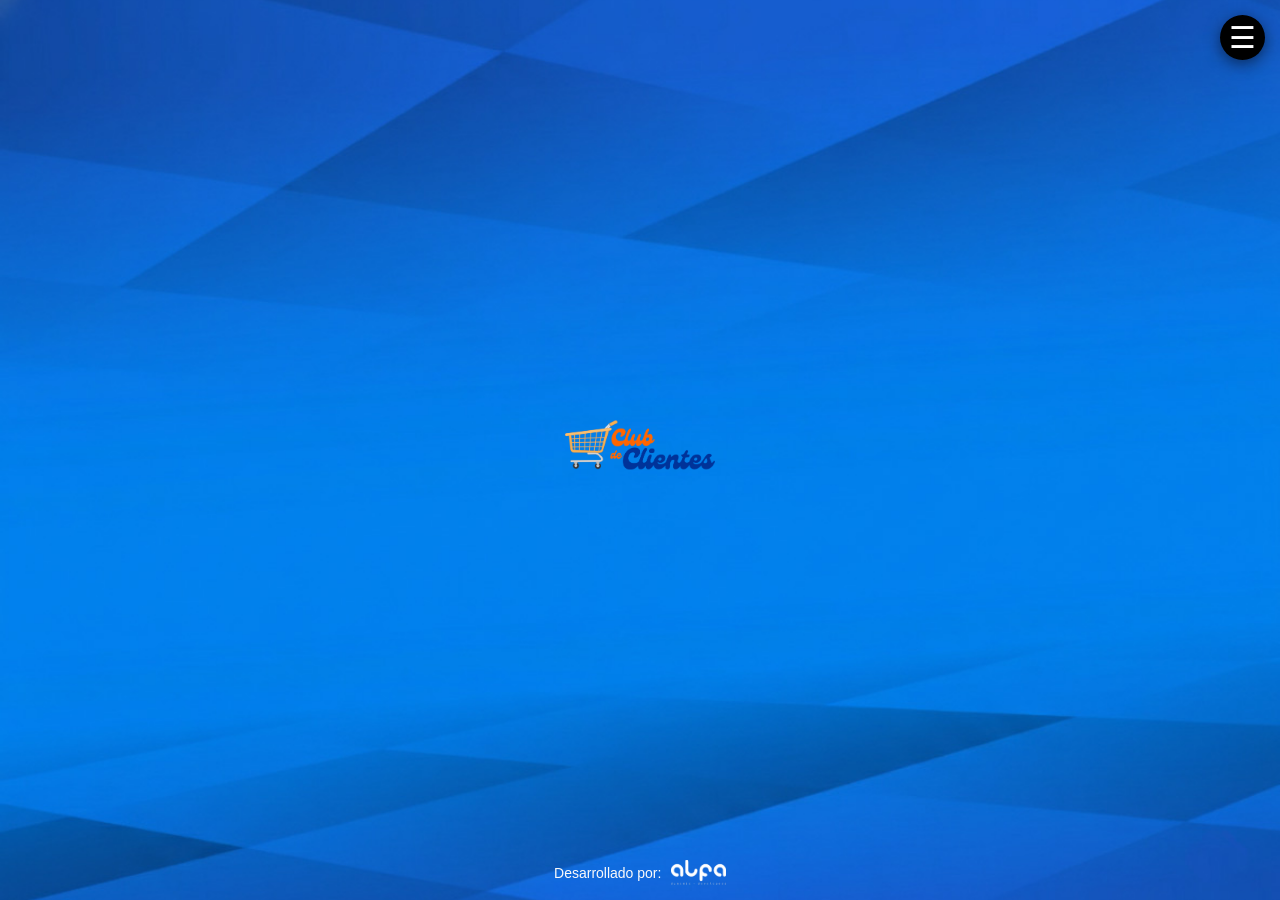
<file: index.html>
<!DOCTYPE html>
<html lang="es">
<head>
  <meta charset="UTF-8" />
  <meta name="viewport" content="width=device-width, initial-scale=1.0" />
  <title>Club de Clientes</title>
  <link rel="stylesheet" href="style.css" />
</head>

<body>

  <div class="container init">

    <div class="logo logo-intro">
      <img src="LogoClub.png" alt="Club de Clientes" />
    </div>
    <div class="contenido">
      <input
        type="tel"
        id="telefono"
        placeholder="Ingresá tu celular (ej: 1123456789)"
      />

      <button
        type="button"
        id="btnRegistrar"
        onclick="registrar()"
      >
        Registrarse
      </button>

      <img src="chango.png" class="footer-image" />
    </div>

  </div>

  <!-- MODAL REGISTRO / COMPRA -->
<div class="modal" id="modalRegistro" data-registro="false">
  <div class="modal-card">

    <div class="modal-check">✓</div>
      <h2 id="modalTitulo">Mensaje</h2>
      <p id="modalMensaje" class="modal-mensaje"></p>

    <div class="modal-box">
      <p class="punto">⭐ Ganaste <b>1 punto</b></p>
      <p class="total-label">Total de puntos</p>
      <p class="total" id="totalPuntos">0</p>
    </div>

    <button
      type="button"
      class="btn-continuar"
      id="btnModal"
      onclick="accionModal()"
    >
      Continuar
    </button>

  </div>
</div>

<!-- MODAL PROMO (SEGUNDO MODAL) -->
<div class="modal" id="modalPromo">
  <div class="modal-card">

    <h2>¿Querés recibir novedades?</h2>

    <div class="modal-box">
      <h4>Sumate a nuestro WhatsApp</h4> 
      <p>Promociones exclusivas, sorteos y beneficios del club.</p>
    </div>

     
    <div class="contenedor-btn">
      <button class="btn-whatsapp" onclick="abrirWhatsapp()">
        Unirme al WhatsApp
    </button>
    <button
      type="button"
      class="btn-continuar"
      onclick="cerrarPromo()"
    >
      Cerrar
    </button>

    </div>

  </div>
</div>


  </div>
</div>
 
 <script>
let esRegistro = false;

 function registrar() {
  const telefono = document.getElementById("telefono").value.trim();

  if (!telefono) {
    abrirModal("error", "Por favor ingresá tu número de celular", "—");
    return;
  }

  fetch("https://script.google.com/macros/s/AKfycbwUl31-IGLZR8j8EotlvdjdIKTZDTIaZkdfMRfLf87eO0QU20Reuqc9vizYMV6BIUQq/exec?modo=registro&telefono=" 
  + telefono + 
  "&key=CLUB2026SEGURA")

    .then(res => res.text())
    .then(texto => {
      const limpio = texto.replace("OK|", "").trim();
      const mensaje = limpio.split("\n")[0];

      const match = limpio.match(/Total de puntos:\s*(\d+)/);
      const total = match ? match[1] : "0";

      const esRegistro = mensaje.toLowerCase().includes("registr");

      abrirModal(
        esRegistro ? "registro" : "compra",
        mensaje,
        total
      );
    })
    .catch(() => {
      abrirModal("error", "Error de conexión. Intentá nuevamente", "—");
    });
}


 function abrirModal(tipo, mensaje, total) {
  const modal = document.getElementById("modalRegistro");
  const titulo = document.getElementById("modalTitulo");
  const mensajeTxt = document.getElementById("modalMensaje");
  const puntos = document.getElementById("totalPuntos");
  const btn = document.getElementById("btnModal");
  const box = document.querySelector(".modal-box");
  const check = document.querySelector(".modal-check");

  if (!modal || !titulo || !btn) return;

  modal.dataset.tipo = tipo;

  // RESET
  mensajeTxt.innerText = "";
  box.style.display = "none";
  check.style.display = "none";

  if (tipo === "error") {
    titulo.innerText = "⚠️ Atención";
    mensajeTxt.innerText = mensaje;
    btn.innerText = "Cerrar";
  }

  if (tipo === "registro") {
    titulo.innerText = "¡Gracias por registrarte!";
    puntos.innerText = total;
    btn.innerText = "Continuar";
    box.style.display = "block";
    check.style.display = "flex";
  }

  if (tipo === "compra") {
    titulo.innerText = "¡Gracias por tu compra!";
    puntos.innerText = total;
    btn.innerText = "Cerrar";
    box.style.display = "block";
    check.style.display = "flex";
  }

  modal.classList.add("active");
}
 


function accionModal() {
  const modal = document.getElementById("modalRegistro");
  const tipo = modal.dataset.tipo;

  if (tipo === "registro") {
    modal.classList.remove("active");
    setTimeout(() => {
      document.getElementById("modalPromo").classList.add("active");
    }, 200);
  } else {
    modal.classList.remove("active");
    limpiarInicio();
  }
}




function cerrarPromo() {
  document.getElementById("modalPromo").classList.remove("active");
  limpiarInicio();
}

function cerrarTodo() {
  document.getElementById("modalRegistro").classList.remove("active");
  document.getElementById("modalPromo").classList.remove("active");
  limpiarInicio();
}


function limpiarInicio() {
  document.getElementById("telefono").value = "";
}

// ===== WHATSAPP =====
async function abrirWhatsapp() {

  const telefono = document.getElementById("telefono").value.trim();

  if (!telefono) return;

  try {

    await fetch(
      "https://script.google.com/macros/s/AKfycbwUl31-IGLZR8j8EotlvdjdIKTZDTIaZkdfMRfLf87eO0QU20Reuqc9vizYMV6BIUQq/exec?modo=whatsapp&telefono="
      + telefono +
      "&key=CLUB2026SEGURA"
    );

  } catch (error) {
    console.log("Error registrando WhatsApp", error);
  }

  const mensaje = encodeURIComponent(
    "Hola 👋\n" +
    "Gracias por registrarme en el Club de Clientes 🎉\n"+
    "Quiero recibir por acá información y novedades de sorteos."
  );

  window.open(
    "https://wa.me/5491136718516?text=" + mensaje,
    "_blank"
  );
}


</script>

<script>
  window.addEventListener("load", () => {
    setTimeout(() => {
      document.querySelector(".container").classList.add("loaded");
    }, 1800);
  });
</script>

<script>
function unirseWhatsapp() {
  const tel = document.getElementById("telefono").value.replace(/\D/g, "");

  const mensaje = 
    "Hola 👋\n" +
    "Gracias por registrarme en el Club de Clientes 🎉\n"+
    "Por acá quiero recibir novedades y sorteos";

  const waUrl =
    "https://wa.me/5491136718516?text=" +
    encodeURIComponent(mensaje);

  // 1️⃣ ABRIR WHATSAPP (esto NO puede esperar)
  window.location.href = waUrl;

  // 2️⃣ AVISAR A GOOGLE SHEETS EN BACKGROUND
  setTimeout(() => {
    fetch("https://script.google.com/macros/s/AKfycbwUl31-IGLZR8j8EotlvdjdIKTZDTIaZkdfMRfLf87eO0QU20Reuqc9vizYMV6BIUQq/exec?telefono=" + tel + "&whatsapp=SI&key=CLUB2026SEGURA");
  }, 500);
}
</script>


<script src="header.js"></script>

<!-- Footer -->
<footer class="footer">
  <div class="footer-container">
    <p>Desarrollado por:</p>
    <img src="logo-alfaB.png" alt="Logo Alfa" class="footer-logo">
  </div>
</footer>

</body>
</html>
</file>
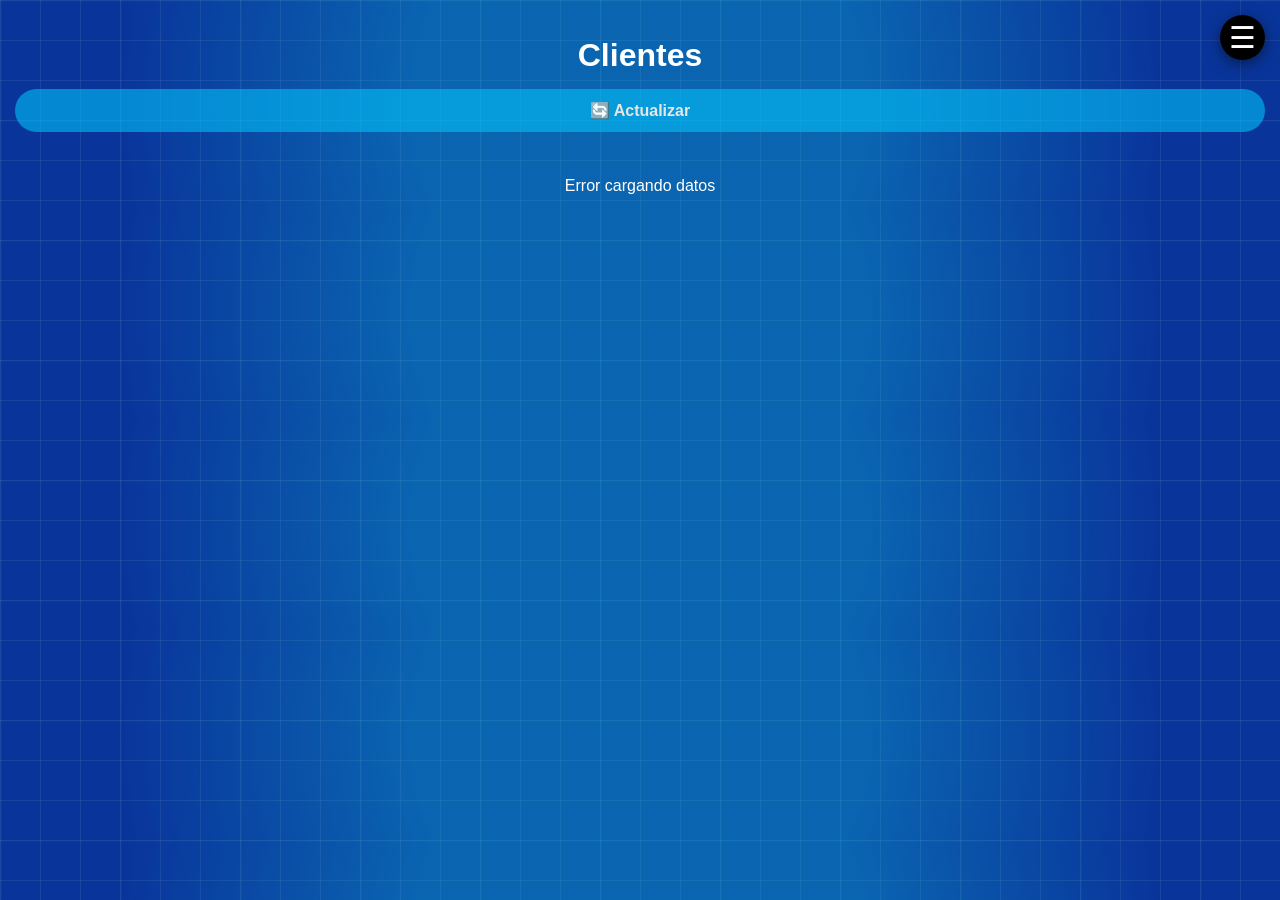
<file: clientes.html>
<!DOCTYPE html>
<html lang="es">
<head>
<meta charset="UTF-8">
<meta name="viewport" content="width=device-width, initial-scale=1.0">
<title>Planilla Clientes</title>
<h5 id="totalClientes"></h5>

<style>
body{
  margin:0;
  font-family: Arial, sans-serif;
  background-color: #09359b;
            background-image: 
                radial-gradient(circle at 50% 50%, rgba(13, 242, 242, 0.25) 35%, transparent 80%),
                linear-gradient(rgba(255, 255, 255, 0.07) 1px, transparent 1px),
                linear-gradient(90deg, rgba(255, 255, 255, 0.07) 1px, transparent 1px),
                linear-gradient(rgba(13, 242, 242, 0.03) 2px, transparent 2px),
                linear-gradient(90deg, rgba(13, 242, 242, 0.03) 2px, transparent 2px); 
           background-size: 100% 100%, 40px 40px, 40px 40px, 120px 120px, 120px 120px;
  color:white;
  padding:15px;
}

h1{
  text-align:center;
  margin-bottom:15px;
}

button{
  width:100%;
  padding:12px;
  margin-bottom:15px;
  border:none;
  border-radius:30px;
  font-size:16px;
  font-weight:bold;
  cursor:pointer;
  background:#03c4fa95;
  color:rgb(232, 229, 229);
}

.table-container{
  overflow-x:auto;
}

table{
  width:100%;
  border-collapse:collapse;
  min-width:600px;
}

th, td{
  padding:10px;
  border-bottom:1px solid #333;
  text-align:left;
  font-size:14px;
}

th{
  background:#222;
  position:sticky;
  top:0;
}

/* Columna PUNTOS */
td:nth-child(4){
  font-weight:bold;
  text-align:center;
  background: rgba(0,0,0,0.45);
  border-radius:0px;
  padding:6px 10px;
}

.loading{
  text-align:center;
  margin-top:30px;
}
</style>
</head>

<body>

<h1>Clientes</h1>

<button onclick="cargarDatos()">🔄 Actualizar</button>

<div class="table-container">
  <table id="tablaClientes"></table>
</div>

<div id="loading" class="loading">Cargando datos...</div>

<script>

const BASE_URL = "https://script.google.com/macros/s/AKfycbwUl31-IGLZR8j8EotlvdjdIKTZDTIaZkdfMRfLf87eO0QU20Reuqc9vizYMV6BIUQq/exec";
const KEY = "CLUB2026SEGURA";

async function cargarDatos(){

  const tabla = document.getElementById("tablaClientes");
  const loading = document.getElementById("loading");
  const totalClientes = document.getElementById("totalClientes");

  tabla.innerHTML = "";
  loading.style.display = "block";

  try {

    const response = await fetch(`${BASE_URL}?modo=planilla&key=${KEY}`);
    const data = await response.json();

    if(!Array.isArray(data)){
      loading.innerText = "Error de acceso";
      console.error(data);
      return;
    }

    totalClientes.innerText = "Total clientes: " + data.length;

    if(data.length === 0){
      loading.innerText = "No hay datos";
      return;
    }

    loading.style.display = "none";

    const headers = Object.keys(data[0]);

    let thead = "<tr>";
    headers.forEach(h=>{
      thead += `<th>${h.toUpperCase()}</th>`;
    });
    thead += "</tr>";

    tabla.innerHTML += thead;

    data.forEach(row=>{
      let fila = "<tr>";

      headers.forEach((h, index)=>{
        let valor = row[h];
        let estilo = "";

  // 🕒 FORMATEAR FECHA
  if(typeof valor === "string" && valor.includes("T") && valor.includes("Z")){
    let fecha = new Date(valor);
    valor = fecha.toLocaleString("es-AR", {
      timeZone: "America/Argentina/Buenos_Aires"
    });
  }

        if(index === 3){
          let puntos = parseInt(valor, 10);

          if(puntos >= 1 && puntos <= 3)
            estilo = "color: rgb(215,119,227);";

          else if(puntos >= 4 && puntos <= 7)
            estilo = "color: rgb(228,236,140);";

          else if(puntos >= 8 && puntos <= 15)
            estilo = "color: rgb(238,72,72);";

          else if(puntos > 15)
            estilo = "color: rgb(94,199,94);";
        }

        fila += `<td style="${estilo}">${valor}</td>`;
      });

      fila += "</tr>";
      tabla.innerHTML += fila;
    });

  } catch(error){
    loading.innerText = "Error cargando datos";
    console.error(error);
  }
}

cargarDatos();

</script>

<script src="header.js"></script>

</body>
</html>
</file>
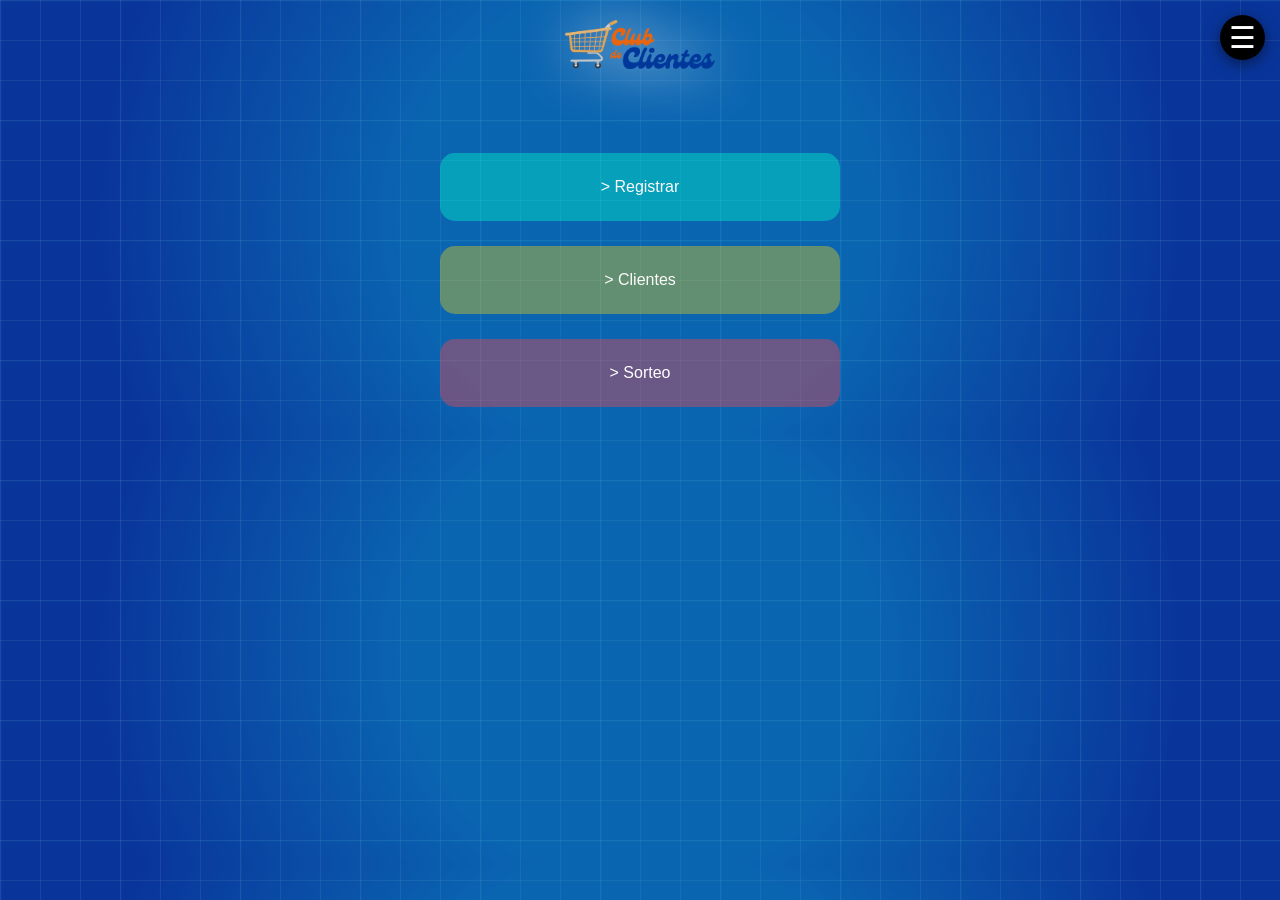
<file: menu.html>
<!DOCTYPE html>
<html lang="es">
<head>
<meta charset="UTF-8">
<meta name="viewport" content="width=device-width, initial-scale=1.0">
<title>Panel Club de Clientes</title>
<link rel="stylesheet" href="style3.css" /> 
</head>

<body>
<!-- LOGO ARRIBA -->

  <div class="logo logo-intro">
      <img src="LogoClub.png" alt="Club de Clientes" />
    </div>

<div class="container">
  <button class="big-btn" onclick="location.href='index.html'">
    > Registrar
  </button>

  <button class="big-btn" onclick="location.href='clientes.html'" >
    > Clientes
  </button>

  <button class="big-btn" onclick="location.href='nube.html'">
    > Sorteo
  </button>
</div>
<script>
function toggleMenu(){
  const menu = document.getElementById("sideMenu");
  if(menu.style.right === "0px"){
    menu.style.right = "-250px";
  } else {
    menu.style.right = "0px";
  }
}
</script>
<script src="header.js"></script>
</body>
</html>
</file>
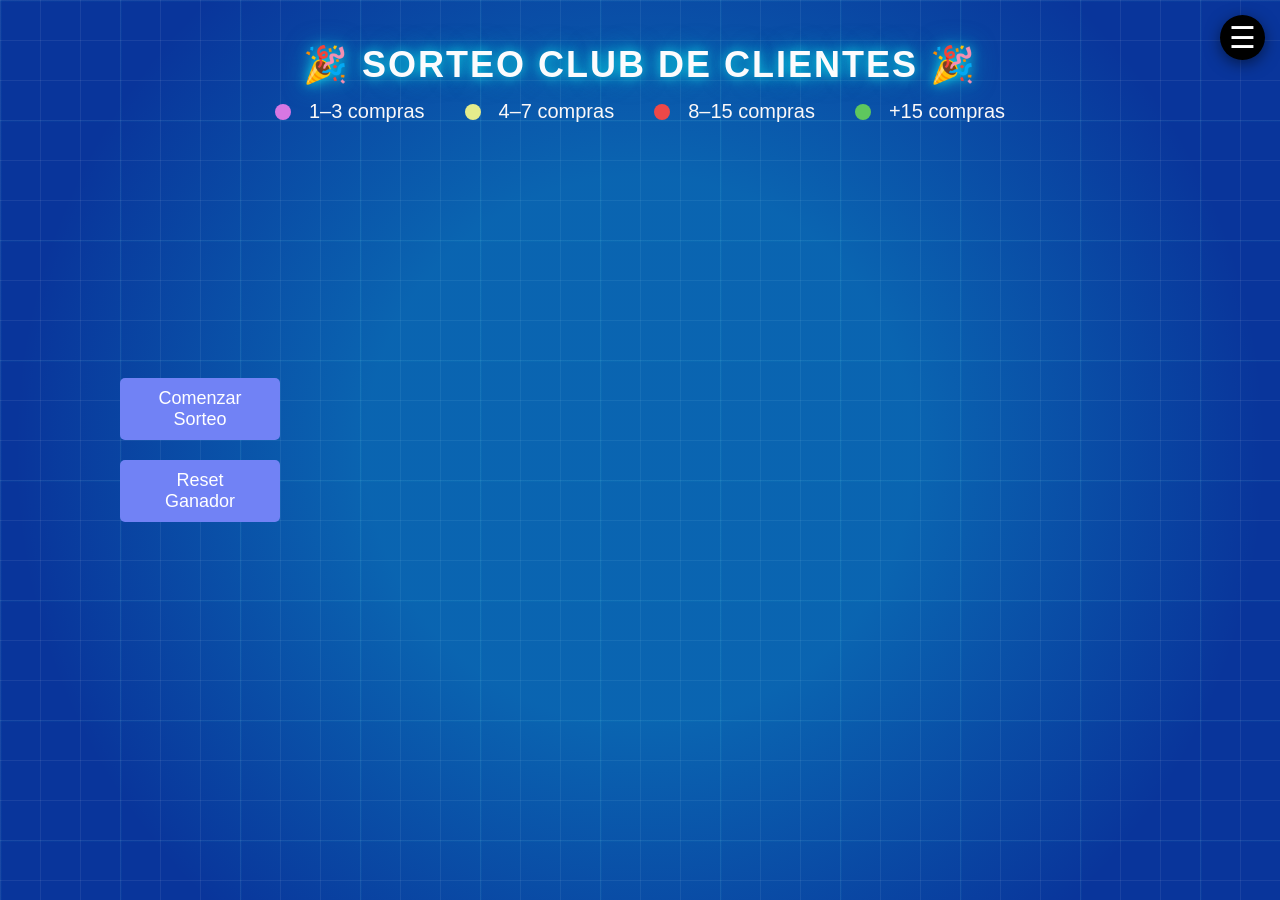
<file: nube.html>
<!DOCTYPE html>
<html lang="es">
<head>
  <meta charset="UTF-8">
  <meta name="viewport" content="width=device-width, initial-scale=1.0">
  <title>Sorteo Globo de Nombres con Haz de Luz</title>
  <link rel="stylesheet" href="style2.css" />  
</head>
<body>
  <h1 id="titulo">🎉 SORTEO CLUB DE CLIENTES 🎉</h1>
  <div id="legend">
    <div class="item"><span class="circle blue"></span> 1–3 compras</div>
    <div class="item"><span class="circle yellow"></span> 4–7 compras</div>
    <div class="item"><span class="circle red"></span> 8–15 compras</div>
    <div class="item"><span class="circle green"></span> +15 compras</div>
  </div>
  
  <canvas id="globo"></canvas>
  <div id="controls">
    <button id="startBtn">Comenzar Sorteo</button>
    <button id="resetBtn">Reset Ganador</button> 
    <button id="showWinnerBtn" style="display:none;">
  Mostrar Ganador
</button>
    
  </div>  
  <div id="ganadorBox"></div>
<script>
   

const MODO_REVELACION_GRANDE = true;

const canvas = document.getElementById('globo');
  const ctx = canvas.getContext('2d');
  canvas.width = window.innerWidth;
  canvas.height = window.innerHeight;

  let puntos = [];

  function obtenerColorPorCompras(puntos){
    if(puntos >= 1 && puntos <= 3) return "rgb(215, 119, 227)";
    if(puntos >= 4 && puntos <= 7) return "rgb(228,236,140)";
    if(puntos >= 8 && puntos <= 15) return "rgb(238,72,72)";
    if(puntos > 15) return "rgb(94,199,94)";
    return "white";
  }

 async function cargarDatos() {
  try {
    const BASE_URL = "https://script.google.com/macros/s/AKfycbwUl31-IGLZR8j8EotlvdjdIKTZDTIaZkdfMRfLf87eO0QU20Reuqc9vizYMV6BIUQq/exec";
    const KEY = "CLUB2026SEGURA";
    const response = await fetch(`${BASE_URL}?modo=sorteo&key=${KEY}`);
    const data = await response.json();

    if (!data || data.length === 0) {
      alert("No hay participantes en la hoja");
      return;
    }

    puntos = data.map((item, i) => {
      const phi = Math.acos(-1 + (2 * i) / data.length);
      const theta = Math.sqrt(data.length * Math.PI) * phi;

      return {
        texto: item.telefono,
        compras: parseInt(item.puntos) || 1,
        phi,
        theta,
        color: obtenerColorPorCompras(parseInt(item.puntos)),
        sinPhi: Math.sin(phi),
        cosPhi: Math.cos(phi)
      };
    });

  } catch (error) {
    console.error("Error cargando participantes:", error);
    alert("Error cargando participantes");
  }
}  

  let rotY = 0, ganador = null, confeti = [], scannerAngle = 0, buscando = false, vueltas = 0;

  const radiusSmall = Math.min(canvas.width/2, canvas.height/2)*0.4;
  const radiusLarge = Math.min(canvas.width/2, canvas.height/2)*0.7;
  let radiusAnim = radiusSmall; 
  let targetRadius = radiusSmall;
  let velocity = 0;

  class Confeti {
    constructor(originSide) {
      this.x = originSide === 'left' ? 0 : canvas.width;
      this.y = canvas.height;
      this.size = Math.random() * 6 + 3;
      this.color = `hsl(${Math.random()*360},100%,50%)`;
      const angleRange = originSide === 'left' ? [15,75] : [105,165];
      const angleDeg = Math.random()*(angleRange[1]-angleRange[0])+angleRange[0];
      const angle = angleDeg * Math.PI/180;
      const speed = Math.random()*20+20;
      this.vx = Math.cos(angle)*speed;
      this.vy = -Math.sin(angle)*speed;
      this.gravity = 0.25;
      this.friction = 0.98;
      this.rotation = Math.random() * 360;
      this.rotationSpeed = (Math.random()-0.5)*10;
      this.hitCeiling = false;
    }
    

    update(alturaTituloPx) {
      this.vx *= this.friction;
      this.vy *= this.friction;
      this.x += this.vx;
      this.y += this.vy;
      this.rotation += this.rotationSpeed;

      if (!this.hitCeiling) {
        if (this.y <= alturaTituloPx && this.vy < 0) {
          this.hitCeiling = true;
          this.vy = Math.random() * 5 + 2;
          this.vx = (Math.random() - 0.5) * 4;
        } else {
          this.vy += this.gravity;
        }
      } else {
        this.vy += 0.9;
      }
    }

    draw(ctx) {
      ctx.save();
      ctx.translate(this.x, this.y);
      ctx.rotate(this.rotation * Math.PI/180);
      ctx.fillStyle = this.color;
      ctx.fillRect(-this.size/2, -this.size/2, this.size, this.size);
      ctx.restore();
    }
  }
function lanzarConfeti(){
  for(let i = 0; i < 80; i++){
    const lado = Math.random() > 0.5 ? 'left' : 'right';
    confeti.push(new Confeti(lado));
  }
}
  function dibujar(){
    ctx.clearRect(0,0,canvas.width,canvas.height);
    const cx = canvas.width/2, cy = canvas.height/2;

    const stiffness = 0.15;
    const damping = 0.75;
    let force = (targetRadius - radiusAnim) * stiffness;
    velocity = (velocity + force) * damping;
    radiusAnim += velocity;

    puntos.forEach(p=>{
      const x = radiusAnim * p.sinPhi * Math.cos(p.theta+rotY);
      const y = radiusAnim * p.cosPhi;
      const z = radiusAnim * p.sinPhi * Math.sin(p.theta+rotY);
      const scale = 300/(300+z);
      const px = cx + x*scale, py = cy + y*scale;

      let angle = (p.theta+rotY) % (2*Math.PI);
      let diff = Math.abs(scannerAngle - angle);

      if(buscando && diff < 0.3){
        ctx.fillStyle = "rgba(0,255,255,0.9)";
        ctx.font = `${16*scale}px Arial Black`;
      } else {
        ctx.fillStyle = p.color;
        ctx.font = `${12*scale}px Arial`;
      }

      ctx.globalAlpha = scale/2;
      ctx.fillText(p.texto, px, py);
    });

    ctx.globalAlpha = 1;

    confeti.forEach((c, i) => {
      c.update(-10);
      c.draw(ctx);
      if(c.y > canvas.height){
        confeti.splice(i,1);
      }
    });

    rotY += 0.02;

    if(buscando){
      scannerAngle += 0.05;
      if(scannerAngle > 2*Math.PI){ scannerAngle = 0; vueltas++; }
    }

    requestAnimationFrame(dibujar);
  }

 function buscarGanador(){
  buscando = true;
  vueltas = 0;
  scannerAngle = 0;
  targetRadius = radiusLarge;

  document.getElementById("controls").style.display = "none";
  document.getElementById("legend").style.display = "none";
  document.getElementById("titulo").style.display = "none";
  document.getElementById("ganadorBox").style.display = "none";

  // ⏳ Espera fija de 4 segundos
  setTimeout(()=>{
    buscando = false;
    elegirGanador();
  }, 4000);
}  

// =============================
// 🎯 ELEGIR GANADOR
// =============================
 function elegirGanador(){

  if(!puntos || puntos.length === 0){
    alert("No hay participantes");
    return;
  }

  let totalPeso = 0;

  puntos.forEach(p => {
    p.compras = parseInt(p.compras) || 0;
    totalPeso += p.compras;
  });

  if(totalPeso === 0){
    alert("Todos los participantes tienen 0 puntos");
    return;
  }

  let random = Math.random() * totalPeso;
  let acumulado = 0;

  for(let p of puntos){
    acumulado += p.compras;
    if(random <= acumulado){
      ganador = p;
      break;
    }
  }

  if(!ganador){
    alert("No se pudo seleccionar ganador");
    return;
  }

  const box = document.getElementById("ganadorBox");
  box.innerHTML = "EL GANADOR ES:<br>" + ganador.texto;                
  box.style.display = "block";

  // mostramos botón revelar
  document.getElementById("showWinnerBtn").style.display = "inline-block";

  targetRadius = radiusSmall;

  document.getElementById("controls").style.display = "flex";
  document.getElementById("legend").style.display = "flex";
  document.getElementById("titulo").style.display = "block";

  lanzarConfeti();
}


// =============================
// 🖥 PANTALLA GRANDE RESPONSIVE
// =============================
function mostrarPantallaGrande(ganador){

  const overlay = document.createElement("div");
  overlay.style.position = "fixed";
  overlay.style.top = "0";
  overlay.style.left = "0";
  overlay.style.width = "100%";
  overlay.style.height = "100%";
  overlay.style.background = "rgba(0,0,0,0.85)";
  overlay.style.display = "flex";
  overlay.style.justifyContent = "center";
  overlay.style.alignItems = "center";
  overlay.style.zIndex = "9999";
  overlay.style.padding = "20px";

  const tarjeta = document.createElement("div");

  const esMobile = window.innerWidth < 600;

  tarjeta.style.background = "#111";
  tarjeta.style.color = "#fff";
  tarjeta.style.padding = esMobile ? "30px 20px" : "60px 100px";
  tarjeta.style.borderRadius = "20px";
  tarjeta.style.textAlign = "center";
  tarjeta.style.width = esMobile ? "100%" : "auto";
  tarjeta.style.maxWidth = "500px";

  tarjeta.innerHTML = `
    <h1 style="font-size:${esMobile ? "28px" : "45px"}; margin-bottom:20px;">
      🎉 EL GANADOR ES 🎉
    </h1>
    <h2 style="font-size:${esMobile ? "36px" : "60px"}; margin:20px 0; color:#00ffcc;">
      ${ganador.texto}
    </h2>
    <button id="cerrarOverlay"
      style="
        padding:12px 30px;
        font-size:18px;
        border:none;
        border-radius:10px;
        cursor:pointer;
        background:#7182f5;
        color:white;">
      Cerrar
    </button>
  `;

  overlay.appendChild(tarjeta);
  document.body.appendChild(overlay);

  document.getElementById("cerrarOverlay").onclick = function(){
    overlay.remove();
  };
}


// =============================
// 🔘 BOTÓN MOSTRAR GANADOR
// =============================
document.getElementById("showWinnerBtn").addEventListener("click", ()=>{

  if(ganador){
    mostrarPantallaGrande(ganador);
  } else {
    alert("Todavía no hay ganador seleccionado");
  }

});
// INICIO
async function iniciar(){
  await cargarDatos();
  dibujar();
}


// 🔘 BOTÓN COMENZAR SORTEO
document.getElementById("startBtn").addEventListener("click", ()=>{
  if(puntos.length === 0){
    alert("No hay participantes cargados");
    return;
  }

  confeti = [];
  ganador = null;
  buscarGanador();
});
// =============================
// 🚀 INICIAR APLICACIÓN
// =============================
document.addEventListener("DOMContentLoaded", async function() {
  try {
    await cargarDatos();
    dibujar();
  } catch (error) {
    console.error("Error iniciando app:", error);
  }
});
 ;  
 
 document.getElementById("resetBtn").addEventListener("click", ()=>{

  ganador = null;
  confeti = [];
  buscando = false;
  vueltas = 0;
  scannerAngle = 0;
  targetRadius = radiusSmall;

  document.getElementById("ganadorBox").style.display = "none";
  document.getElementById("showWinnerBtn").style.display = "none";

});
</script>
<script src="header.js"></script>

</body>
</html>
</file>
<file: style.css>
/* body {
  margin: 0;
  font-family: 'Segoe UI', sans-serif;
  background: url('fapp.jpg') no-repeat center center fixed;
  background-size: cover;
  display: flex;
  justify-content: center;
  align-items: center;
  min-height: 100vh;
} */

html, body {
  height: 100%;
  margin: 0;
  display: flex;

  justify-content: center;
  align-items: center;
  
  flex-direction: column; /* columna para que el footer quede abajo */
}

body {
  font-family: 'Segoe UI', sans-serif;
  background: url('fapp.jpg') no-repeat center center fixed;
  background-size: cover;
}

/* .container {
  width: 100%;
  max-width: 400px;
  padding: 20px;
  text-align: center;
  display: flex;
  flex-direction: column;
  align-items: center;

} */

.container {
  flex: 1; /* ocupa todo el espacio disponible */
  width: 100%;
  max-width: 400px;
  padding: 20px;
  text-align: center;
  display: flex;
  flex-direction: column;
  align-items: center;
  justify-content: center; /* mantiene el centrado vertical */
}

.logo img {
  padding-top: 10px;
  padding-bottom: 10px;
  width: 60%;
  max-width: 250px;
  margin: 0 auto 10px;
  display: block;
}


h1 {
  margin-bottom: 22px;
  font-size: 50px;
  color:rgb(252, 251, 250)
}

h2 {
  color: #7e8ef1;
}
.subtitle {
  font-size: 1.5rem;
  margin-bottom: 50px;
}


input {
  width: 80%;
  padding: 10px;
  margin-bottom: 12px;
  border: 1px solid #ccc;
  border-radius: 10px;
  font-size: 16px;
}

button {
  width: 80%;
  padding: 14px;
  font-size: 18px;
  background-color: #ff6600;
  color: white;
  border: none;
  border-radius: 50px;
  cursor: pointer;
}

button:hover {
  background-color: #e65c00;
  
}

button:active {
  background: #155ec2;
}

.footer { 
  padding: 15px 20px;
  text-align: center;
  color: #fff;
  font-family: 'Arial', sans-serif;
}

.footer-container {
  display: flex;
  justify-content: center;
  align-items: center;
  gap: 10px; /* espacio entre texto y logo */
}

.footer p {
  margin: 0;
  font-size: 14px;
  font-weight: 500;
  color:#fbfafa;
}

.footer-logo {
  height: 25px; /* ajusta según tu logo */
  width: auto;
}


#mensaje {
  margin-top: 2px;
  font-size: 24px;
  font-weight: 600;
  
}

.footer-image {
  width: 60%;
  max-width: 300px;
  padding-top: 20px;
  margin: 0 auto;
  display: block;
}

.btn-whatsapp {
  display: block;
  background-color: #33ae64;
  color: white;
  text-align: center;
  padding: 18px;
  border-radius: 30px;
  font-size: 14px;
  /* font-weight: bold; */
  text-decoration: none;
  margin-top: 10px;
}

.btn-whatsapp:hover {
  background-color: #19753e;
}

p {
  color: rgb(133, 132, 132);
}

.modal {
  position: fixed;
  inset: 0;
  background: rgba(0,0,0,0.4);
  display: none;
  align-items: center;
  justify-content: center;
  z-index: 1000;
}

.modal.active {
  display: flex;
}

.modal-card {
  background: #fff;
  width: 90%;
  max-width: 360px;
  border-radius: 18px;
  padding: 25px;
  text-align: center;
  animation: aparecer 0.35s ease;
}

.modal-mensaje {
  margin: 16px 0 24px;
  font-size: 16px;
  color: #555;
  text-align: center;
}


@keyframes aparecer {
  from {
    opacity: 0;
    transform: scale(0.9);
  }
  to {
    opacity: 1;
    transform: scale(1);
  }
}

.modal-check {
  width: 72px;
  height: 72px;
  background: #4fd18b;
  border-radius: 50%;
  box-shadow:
  0 8px 20px rgba(79, 209, 139, 0.45),
  0 0 0 6px rgba(79, 209, 139, 0.15);


  display: flex;
  align-items: center;
  justify-content: center;

  font-size: 36px;
  color: white;
  font-weight: bold;

  margin: 0 auto 16px;
}

@keyframes popCheck {
  0% {
    transform: scale(0.6);
    opacity: 0;
  }
  100% {
    transform: scale(1);
    opacity: 1;
  }
}

.modal-check {
  animation: popCheck 0.4s ease-out;
}


.modal-box {
  background: #f3f6ff;
  border-radius: 12px;
  padding: 15px;
  margin: 20px 0;
}

.punto {
  font-size: 16px;
}

.total-label {
  font-size: 13px;
  color: #666;
}

.total {
  font-size: 28px;
  font-weight: bold;
  color: #4a5cff;
}

.contenedor-btn {
 display: flex;
 flex-direction: column;
 align-items: center;

}

.btn-continuar {
  width: 90%;
  background: linear-gradient(90deg,#5b6cff,#4a5cff);
  color: white;
  border: none;
  padding: 14px;
  border-radius: 30px;
  font-size: 14px;
  font-weight: bold;
  cursor: pointer;
}

.btn-whatsapp {
  display: block;
  width: 90%;
  margin-bottom: 15px;
  padding: 14px;
  border-radius: 30px;
  background: #25d366;
  color: #fff;
  text-decoration: none;
  font-weight: bold;
}



/* ANIMACION */
@keyframes modalIn {
  from {
    opacity: 0;
    transform: scale(0.85);
  }
  to {
    opacity: 1;
    transform: scale(1);
  }
}

/* ---------- INTRO ---------- */

.container.init {
  justify-content: center;
  h1 {
  display: none;
}
}



/* Logo centrado al inicio */
.logo-intro {
  position: absolute;
  top: 50%;
  transform: translateY(-50%);
  animation: glow 0.5s ease-in-out infinite alternate;
}

/* Destello suave */
@keyframes glow {
  from {
    filter: drop-shadow(0 0 5px #ffffffc4);
  }
  to {
    filter: drop-shadow(0 0 28px #ffffff);
  }
}

/* Contenido oculto al inicio */
.contenido {
  opacity: 0;
  transform: translateY(20px);
  transition: all 0.8s ease;
}

/* Estado final */
.container.loaded .logo-intro {
  position: relative;
  top: 0;
  transform: translateY(0);
  animation: none;
  transition: all 0.8s ease;
}

.container.loaded .contenido {
  opacity: 1;
  transform: translateY(0);
}



/* Responsive ajustes */
@media (max-width: 480px) {
 .container {
    padding: 20px;
  }

  .logo img {
    width: 70%;     /* más grande en móviles */
    max-width: none;
  }

  body {
    padding: 10px;
  }
 
  .formulario input,
  .formulario button {
    font-size: 14px;
  }

  .footer-image {
  width: 60%;
  max-width: 300px;
  padding-top: 40px;
  margin: 0 auto;
  display: block;
}

}
</file>
<file: style3.css>
body{
  margin:0;
  font-family: Arial, sans-serif;
  background-color: #09359b;
            background-image: 
                radial-gradient(circle at 50% 50%, rgba(13, 242, 242, 0.25) 35%, transparent 80%),
                linear-gradient(rgba(255, 255, 255, 0.07) 1px, transparent 1px),
                linear-gradient(90deg, rgba(255, 255, 255, 0.07) 1px, transparent 1px),
                linear-gradient(rgba(13, 242, 242, 0.03) 2px, transparent 2px),
                linear-gradient(90deg, rgba(13, 242, 242, 0.03) 2px, transparent 2px); 
           background-size: 100% 100%, 40px 40px, 40px 40px, 120px 120px, 120px 120px;
  color:white;
  display:flex;
  flex-direction:column;
  align-items:center;
}

/* HEADER */
header{
  width:100%;
  padding:15px;
  background:#e60000;
  display:flex;
  justify-content:space-between;
  align-items:center;
  box-sizing:border-box;
}

header h1{
  font-size:18px;
  margin:0;
}

logo-intro {
  /* width:100%; */
  display:flex;
  justify-content:center;
  margin-top:20px;
}

img {
    padding-top: 20px;
  width:150px;
  opacity:0.9;
  filter: drop-shadow(0 0 28px #ffffff);
}

/* HAMBURGUESA */
.menu-icon{
  font-size:28px;
  cursor:pointer;
}

/* MENU LATERAL */
.side-menu{
  position:fixed;
  top:0;
  right:-250px;
  width:250px;
  height:100%;
  background:#434242;
  padding-top:60px;
  transition:0.3s;
}

.side-menu a{
  display:block;
  padding:15px;
  color:white;
  text-decoration:none;
  border-bottom:1px solid #444;
}

.side-menu a:hover{
  background:#333;
}

/* BOTONES PRINCIPALES */
.container{
  margin-top:80px;
  width:70%;
  max-width:400px;
}

.big-btn{
  width:100%;
  padding:25px;
  margin-bottom:25px;
  font-size:16px;
  border:none;
  border-radius:15px;
  cursor:pointer;
  background:#00ffcc62;
  color:#fbfafa;
}

.big-btn:nth-child(2){
  background:#ffd9005c;
}

.big-btn:nth-child(3){
  background:#ff444464;
  color:white;
}
</file>
<file: style2.css>
#titulo {
  position: absolute;
  top: 20px;
  width: 100%;
  text-align: center;
  font-size: 36px;
  font-weight:800;
  color: #fbfbfd;
  text-shadow: 0 0 12px rgba(13, 242, 242, 0.8), 0 0 24px rgba(13, 242, 242, 0.5);
  letter-spacing: 2px;
}

    body { margin:0;
          font-family: 'Space Grotesk', sans-serif;
            background-color: #09359b;
            background-image: 
                radial-gradient(circle at 50% 50%, rgba(13, 242, 242, 0.25) 35%, transparent 80%),
                linear-gradient(rgba(255, 255, 255, 0.07) 1px, transparent 1px),
                linear-gradient(90deg, rgba(255, 255, 255, 0.07) 1px, transparent 1px),
                linear-gradient(rgba(13, 242, 242, 0.03) 2px, transparent 2px),
                linear-gradient(90deg, rgba(13, 242, 242, 0.03) 2px, transparent 2px); 
           background-size: 100% 100%, 40px 40px, 40px 40px, 120px 120px, 120px 120px;
          overflow:hidden; 
            }
    canvas { display:block; }

    #controls {
      position: absolute;
      top: 50%;
      left: 120px;
      transform: translateY(-50%);
      display: flex;
      flex-direction: column;
      align-items: center;
      gap: 20px;
    }

    button {
      padding: 10px 20px;
      font-size: 18px;
      cursor: pointer;
      border: none;
      border-radius: 5px;
      background: #7182f5;
      color: #fff;
      transition: background 0.3s;
      width: 160px;
    }
    button:hover { background: #2c3da5; }

  #ganadorBox {
  position: absolute;
  bottom: 40px;       /* aparece abajo del mundo */
  left: 50%;
  transform: translateX(-50%);
  font-size: 36px;    /* igual que el título */
  font-family: Arial Black,'Space Grotesk', sans-serif;
  color: white;
  display: none;
  text-align: center;
  animation: colorPulse 3s infinite; /* efecto lento */
}

@keyframes colorPulse {
  0%   { color: white; }
  50%  { color: rgb(15, 177, 246); }
  100% { color: white; }
}

  #legend {
  position: absolute;
  top: 100px;              /* debajo del título */
  width: 100%;
  display: flex;          /* los items en fila */
  justify-content: center;/* centrados horizontalmente */
  gap: 40px;              /* espacio entre cada item */
  font-size: 20px;
  font-family: Arial, sans-serif;
  color: #fbf8f8;
}

#legend .item {
  display: flex;
  align-items: center;
}

#legend .circle {
  display: inline-block;
  width: 16px;
  height: 16px;
  border-radius: 50%;
  margin-right: 8px;
}

.circle.blue { background: rgb(215, 119, 227); }
.circle.yellow { background: rgb(228,236,140); }
.circle.red { background: rgb(238,72,72); }
.circle.green { background: rgb(94,199,94); }

    .item { display: flex; align-items: center; gap: 10px; }
    .circle { width: 18px; height: 18px; border-radius: 50%; display: inline-block; }
    .square { width: 18px; height: 18px; display: inline-block; }
    .blue { background: rgb(215, 119, 227); }
    .yellow { background: rgb(228, 236, 140); }
    .red { background: rgb(238, 72, 72); }
    .green { background: rgb(94, 199, 94); }

/* ============================= */
/* 📱 MODO CELULAR */
/* ============================= */

@media (max-width: 768px) {

  #titulo {
    font-size: 20px;
    top: 10px;
    letter-spacing: 1px;
     text-align: center;
  }

  #legend {
    top: 90px;
    font-size: 12px;
    gap: 10px;
    flex-wrap: wrap;
    padding: 0 10px;
    text-align: center;
  }

  #legend .circle {
    top: 30px;
    width: 12px;
    height: 12px;
  }

  canvas {
    position: absolute;
    top: 50%;
    left: 50%;
    transform: translate(-50%, -50%);
  }

  #controls {
    position: absolute;
    bottom: 10px;
    left: 50%;
    transform: translateX(-50%);
    flex-direction: row;
    gap: 15px;
  }

  button {
    width: auto;
    font-size: 14px;
    padding: 8px 14px;
  }

  #ganadorBox {
    font-size: 16px;
    font-weight: 600;
    bottom: 36px;
  }

 

}
</file>
